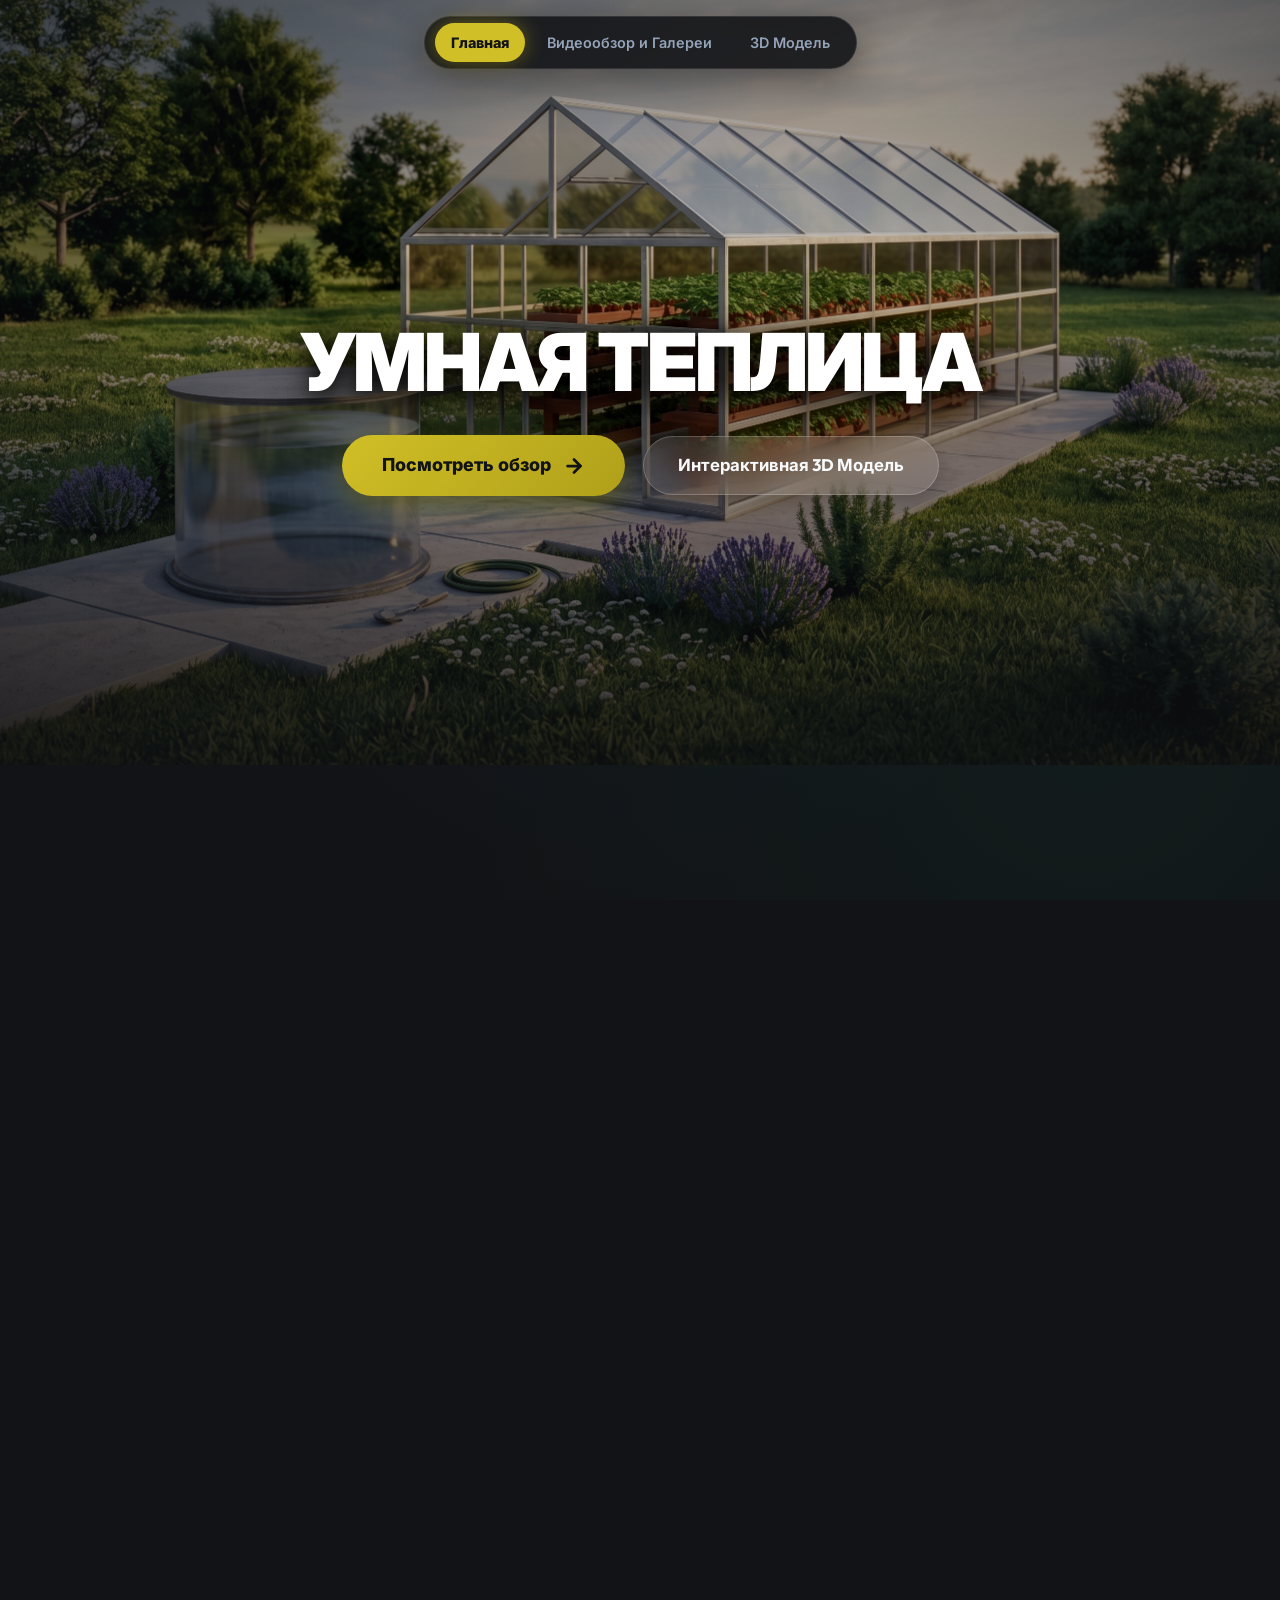
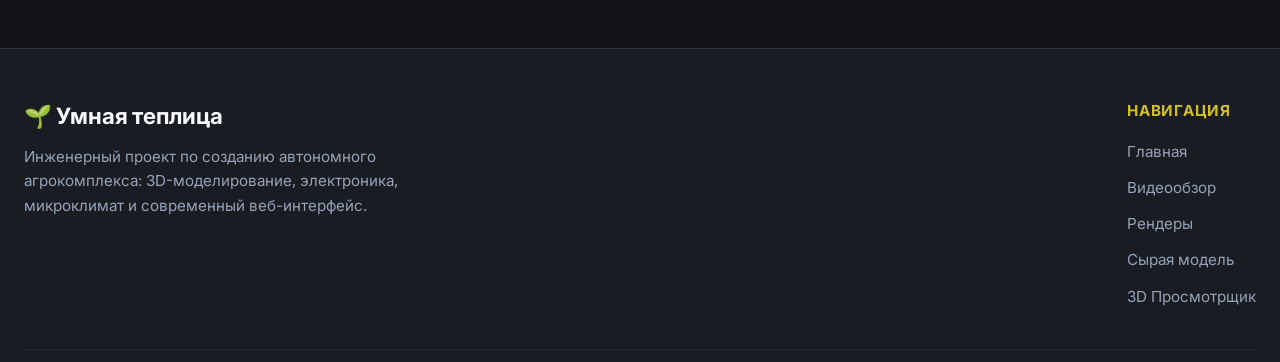
<file: index.html>
<!DOCTYPE html>
<html lang="ru">
<head>
  <meta charset="UTF-8" />
  <meta name="viewport" content="width=device-width, initial-scale=1.0" />
  <title>Умная теплица | Портфолио проект</title>
  <link rel="stylesheet" href="css/style.css" />
  <link rel="stylesheet" href="css/cards.css" />
</head>
<body>

  <!-- SITE HEADER / NAVBAR -->
  <header class="site-header">
    <div class="nav-container">
      <nav>
        <ul class="nav-links">
          <li><a href="index.html" class="nav-link active">Главная</a></li>
          <li><a href="review.html" class="nav-link">Видеообзор и Галереи</a></li>
          <li><a href="model.html" class="nav-link">3D Модель</a></li>
        </ul>
      </nav>
    </div>
  </header>

  <!-- HERO SECTION -->
  <main>
    <section class="hero-section">
      <div class="hero-bg" style="background-image: url('рендер модели/identical_reconstruction_first_i…_2k_202607182048.jpeg');"></div>
      <div class="hero-overlay"></div>

      <div class="hero-content">
        <h1 class="hero-title">УМНАЯ ТЕПЛИЦА</h1>

        <div class="hero-actions">
          <a href="review.html" class="hero-btn-main">
            <span>Посмотреть обзор</span>
            <svg class="arrow-icon" viewBox="0 0 24 24" fill="none" stroke-width="3" stroke-linecap="round" stroke-linejoin="round">
              <line x1="5" y1="12" x2="19" y2="12"></line>
              <polyline points="12 5 19 12 12 19"></polyline>
            </svg>
          </a>

          <a href="model.html" class="btn btn-glass">
            <span>Интерактивная 3D Модель</span>
          </a>
        </div>
      </div>
    </section>

    <!-- COMPACT & EXPANDING PHOTO CARDS SECTION -->
    <section class="cards-section section">
      <div class="container">
        <div class="section-header">
          <h2 class="section-title">Ключевые этапы и компоненты</h2>
        </div>

        <div class="cards-container">
          
          <!-- CARD 1 -->
          <div class="expand-card" data-href="model.html">
            <div class="expand-card-img-wrap">
              <img class="expand-card-img" src="рендер модели/identical_reconstruction_first_i…_2k_202607182048.jpeg" alt="3D Проектирование и конструкция" loading="lazy" decoding="async" />
              <div class="expand-card-overlay"></div>
            </div>

            <div class="expand-card-content">
              <div class="expand-card-left">
                <span class="expand-card-num">01 / МОДЕЛИРОВАНИЕ</span>
                <h3 class="expand-card-title">3D Проектирование и конструкция</h3>
                <p class="expand-card-desc">
                  Полное 3D-моделирование каркаса, полок гидропоники, вентиляционных люков и резервуара в SketchUp.
                </p>
                <div class="expand-card-tags">
                  <span class="expand-card-tag">SketchUp Pro</span>
                  <span class="expand-card-tag">3D САПР</span>
                  <span class="expand-card-tag">Оптимизация веса</span>
                </div>
              </div>
              <div class="expand-card-right">
                <a href="model.html" class="expand-btn">
                  <span>Открыть в 3D</span>
                  <span>→</span>
                </a>
              </div>
            </div>
          </div>

          <!-- CARD 2 -->
          <div class="expand-card" data-href="review.html#video">
            <div class="expand-card-img-wrap">
              <img class="expand-card-img" src="рендер модели/new_camera_angle_new_perspective_202607182051.jpeg" alt="Автоматика & Климат-контроль" loading="lazy" decoding="async" />
              <div class="expand-card-overlay"></div>
            </div>

            <div class="expand-card-content">
              <div class="expand-card-left">
                <span class="expand-card-num">02 / АВТОМАТИКА</span>
                <h3 class="expand-card-title">Экосистема умных датчиков и климат-контроль</h3>
                <p class="expand-card-desc">
                  Мониторинг влажности почвы, температуры воздуха, освещенности и концентрации CO2 с обратной связью.
                </p>
                <div class="expand-card-tags">
                  <span class="expand-card-tag">DHT22 / BME280</span>
                  <span class="expand-card-tag">Влажность почвы</span>
                  <span class="expand-card-tag">ESP32 / MCU</span>
                </div>
              </div>
              <div class="expand-card-right">
                <a href="review.html#video" class="expand-btn">
                  <span>Смотреть видео</span>
                  <span>→</span>
                </a>
              </div>
            </div>
          </div>

          <!-- CARD 3 -->
          <div class="expand-card" data-href="review.html#gallery-renders">
            <div class="expand-card-img-wrap">
              <img class="expand-card-img" src="рендер модели/overhead_aerial_view_scene_202607181948.jpeg" alt="Капельный полив и фитоосвещение" loading="lazy" decoding="async" />
              <div class="expand-card-overlay"></div>
            </div>

            <div class="expand-card-content">
              <div class="expand-card-left">
                <span class="expand-card-num">03 / АГРОТЕХНОЛОГИИ</span>
                <h3 class="expand-card-title">Капельный полив и спектральный LED фитосвет</h3>
                <p class="expand-card-desc">
                  Энергоэффективные фитодиоды полного спектра (450nm + 660nm) и дозированная подача раствора по расписанию.
                </p>
                <div class="expand-card-tags">
                  <span class="expand-card-tag">Full Spectrum LED</span>
                  <span class="expand-card-tag">Капельное орошение</span>
                  <span class="expand-card-tag">Энергоэффективность</span>
                </div>
              </div>
              <div class="expand-card-right">
                <a href="review.html#gallery-renders" class="expand-btn">
                  <span>Смотреть рендеры</span>
                  <span>→</span>
                </a>
              </div>
            </div>
          </div>

          <!-- CARD 4 -->
          <div class="expand-card" data-href="review.html#gallery-raw">
            <div class="expand-card-img-wrap">
              <img class="expand-card-img" src="рендер модели/upscale_base_2k_202607182050.jpeg" alt="Физический прототип и сборка" loading="lazy" decoding="async" />
              <div class="expand-card-overlay"></div>
            </div>

            <div class="expand-card-content">
              <div class="expand-card-left">
                <span class="expand-card-num">04 / ПРОТОТИПИРОВАНИЕ</span>
                <h3 class="expand-card-title">Физическая сборка и полевые испытания</h3>
                <p class="expand-card-desc">
                  От чертежей и лазерной резки макетов до готового рабочего прототипа с калибровкой реле и тестами.
                </p>
                <div class="expand-card-tags">
                  <span class="expand-card-tag">Физический макет</span>
                  <span class="expand-card-tag">Сборка прототипа</span>
                  <span class="expand-card-tag">Финальный тест</span>
                </div>
              </div>
              <div class="expand-card-right">
                <a href="review.html#gallery-raw" class="expand-btn">
                  <span>Смотреть чертежи</span>
                  <span>→</span>
                </a>
              </div>
            </div>
          </div>

        </div>
      </div>
    </section>
  </main>

  <!-- FOOTER -->
  <footer class="site-footer">
    <div class="container">
      <div class="footer-content">
        <div class="footer-brand">
          <h3>🌱 Умная теплица</h3>
          <p>Инженерный проект по созданию автономного агрокомплекса: 3D-моделирование, электроника, микроклимат и современный веб-интерфейс.</p>
        </div>
        <div class="footer-col">
          <h4>Навигация</h4>
          <ul>
            <li><a href="index.html">Главная</a></li>
            <li><a href="review.html">Видеообзор</a></li>
            <li><a href="review.html#gallery-renders">Рендеры</a></li>
            <li><a href="review.html#gallery-raw">Сырая модель</a></li>
            <li><a href="model.html">3D Просмотрщик</a></li>
          </ul>
        </div>
      </div>
      <div class="footer-bottom">
        <p>© 2026 Портфолио проект "Умная теплица". Все права защищены.</p>
      </div>
    </div>
  </footer>

  <script src="js/main.js"></script>
  <script src="js/cards.js"></script>
</body>
</html>
</file>
<file: css/style.css>
/* ===================================================
   SMART GREENHOUSE PORTFOLIO - MAIN STYLES
   =================================================== */

@import url('https://fonts.googleapis.com/css2?family=Inter:wght@300;400;500;600;700;800;900&family=Outfit:wght@400;600;700;800;900&family=JetBrains+Mono:wght@400;600&display=swap');

:root {
  --bg-primary: #121316;
  --bg-secondary: #1a1c23;
  --bg-card: rgba(30, 32, 40, 0.75);
  --bg-glass: rgba(255, 255, 255, 0.06);
  --bg-glass-heavy: rgba(20, 22, 28, 0.92);
  --bg-glass-nav: rgba(18, 19, 22, 0.88);
  
  --accent-gold: #d0bf26;
  --accent-gold-glow: rgba(208, 191, 38, 0.35);
  --accent-green: #10b981;
  --accent-green-glow: rgba(16, 185, 129, 0.3);
  --accent-cyan: #06b6d4;
  --accent-purple: #a855f7;
  
  --text-primary: #f8fafc;
  --text-secondary: #94a3b8;
  --text-muted: #64748b;
  
  --border-light: rgba(255, 255, 255, 0.1);
  --border-active: rgba(208, 191, 38, 0.4);
  --border-glass: rgba(255, 255, 255, 0.12);
  
  --radius-sm: 10px;
  --radius-md: 18px;
  --radius-lg: 28px;
  --radius-xl: 40px;
  --radius-full: 9999px;
  
  --shadow-sm: 0 4px 20px rgba(0, 0, 0, 0.25);
  --shadow-md: 0 10px 40px rgba(0, 0, 0, 0.45);
  --shadow-lg: 0 20px 60px rgba(0, 0, 0, 0.6);
  --shadow-gold: 0 0 35px rgba(208, 191, 38, 0.25);
  --shadow-glow: 0 0 45px rgba(16, 185, 129, 0.2);

  --font-main: 'Inter', system-ui, -apple-system, sans-serif;
  --font-heading: 'Outfit', 'Inter', sans-serif;
  --font-mono: 'JetBrains Mono', monospace;
  
  --transition-fast: 0.2s cubic-bezier(0.4, 0, 0.2, 1);
  --transition-normal: 0.35s cubic-bezier(0.4, 0, 0.2, 1);
  --transition-smooth: 0.5s cubic-bezier(0.16, 1, 0.3, 1);
}

*, *::before, *::after {
  box-sizing: border-box;
  margin: 0;
  padding: 0;
}

html {
  scroll-behavior: smooth;
  color-scheme: dark;
  font-size: 16px;
  -webkit-text-size-adjust: 100%;
}

body {
  font-family: var(--font-main);
  background-color: var(--bg-primary);
  color: var(--text-primary);
  line-height: 1.6;
  min-height: 100vh;
  overflow-x: hidden;
  position: relative;
  background-image: 
    radial-gradient(circle at 15% 15%, rgba(208, 191, 38, 0.04) 0%, transparent 40%),
    radial-gradient(circle at 85% 80%, rgba(16, 185, 129, 0.05) 0%, transparent 50%),
    radial-gradient(circle at 50% 50%, rgba(6, 182, 212, 0.03) 0%, transparent 60%);
  background-attachment: fixed;
  text-rendering: optimizeLegibility;
}

img {
  max-width: 100%;
  display: block;
}

/* Scrollbar */
::-webkit-scrollbar {
  width: 8px;
}
::-webkit-scrollbar-track {
  background: #121316;
}
::-webkit-scrollbar-thumb {
  background: #2e323e;
  border-radius: 4px;
  border: 2px solid #121316;
}
::-webkit-scrollbar-thumb:hover {
  background: var(--accent-gold);
}

/* ===================================================
   NAVIGATION BAR (CENTERED FLOATING CAPSULE)
   =================================================== */

.site-header {
  position: fixed;
  top: 0;
  left: 0;
  right: 0;
  z-index: 1000;
  padding: 16px 20px;
  display: flex;
  justify-content: center;
  align-items: center;
  pointer-events: none;
  transition: var(--transition-normal);
}

.nav-container {
  pointer-events: auto;
  display: flex;
  align-items: center;
  justify-content: center;
  width: auto;
  padding: 6px 10px;
  background: var(--bg-glass-nav);
  backdrop-filter: blur(16px);
  -webkit-backdrop-filter: blur(16px);
  border: 1px solid var(--border-light);
  border-radius: var(--radius-full);
  box-shadow: var(--shadow-md);
  transition: all var(--transition-normal);
  transform: translateZ(0);
  max-width: calc(100vw - 32px);
}

.nav-links {
  display: flex;
  align-items: center;
  gap: 6px;
  list-style: none;
}

.nav-link {
  position: relative;
  display: flex;
  align-items: center;
  justify-content: center;
  gap: 6px;
  padding: 8px 16px;
  border-radius: var(--radius-full);
  color: var(--text-secondary);
  text-decoration: none;
  font-size: 0.9rem;
  font-weight: 600;
  transition: all var(--transition-fast);
  white-space: nowrap;
  -webkit-tap-highlight-color: transparent;
}

.nav-link:hover {
  color: var(--text-primary);
  background: rgba(255, 255, 255, 0.08);
}

.nav-links .nav-link.active,
.nav-link.active {
  color: #121316 !important;
  background: var(--accent-gold) !important;
  box-shadow: 0 0 20px rgba(208, 191, 38, 0.45), 0 4px 12px rgba(0, 0, 0, 0.3) !important;
  font-weight: 800 !important;
}

.mobile-toggle {
  display: none !important;
}

/* ===================================================
   CONTAINER & LAYOUT
   =================================================== */

.container {
  width: 100%;
  max-width: 1360px;
  margin: 0 auto;
  padding: 0 24px;
}

.section {
  padding: 100px 0 70px;
  position: relative;
}

.section-header {
  text-align: center;
  max-width: 800px;
  margin: 0 auto 40px;
}

.section-tag {
  display: inline-flex;
  align-items: center;
  gap: 8px;
  padding: 6px 16px;
  background: rgba(208, 191, 38, 0.12);
  border: 1px solid rgba(208, 191, 38, 0.3);
  border-radius: var(--radius-full);
  color: var(--accent-gold);
  font-size: 0.85rem;
  font-weight: 700;
  text-transform: uppercase;
  letter-spacing: 0.08em;
  margin-bottom: 16px;
}

.section-title {
  font-family: var(--font-heading);
  font-size: clamp(2rem, 3.8vw, 3rem);
  font-weight: 800;
  letter-spacing: -0.03em;
  line-height: 1.15;
  margin-bottom: 16px;
  background: linear-gradient(180deg, #ffffff 0%, #cbd5e1 100%);
  -webkit-background-clip: text;
  -webkit-text-fill-color: transparent;
}

.section-desc {
  font-size: 1.1rem;
  color: var(--text-secondary);
  line-height: 1.65;
}

/* ===================================================
   BUTTONS
   =================================================== */

.btn {
  display: inline-flex;
  align-items: center;
  justify-content: center;
  gap: 12px;
  padding: 15px 34px;
  border-radius: var(--radius-full);
  font-size: 1.05rem;
  font-weight: 700;
  font-family: var(--font-heading);
  text-decoration: none;
  cursor: pointer;
  border: none;
  transition: all var(--transition-normal);
  position: relative;
  overflow: hidden;
  -webkit-tap-highlight-color: transparent;
  min-height: 48px;
}

.btn-primary {
  background: linear-gradient(135deg, #d0bf26, #b0a01a);
  color: #121316;
  box-shadow: 0 10px 30px var(--accent-gold-glow);
}

.btn-primary:hover {
  transform: translateY(-3px) scale(1.02);
  box-shadow: 0 15px 40px rgba(208, 191, 38, 0.55);
}

.btn-glass {
  background: rgba(255, 255, 255, 0.1);
  backdrop-filter: blur(12px);
  -webkit-backdrop-filter: blur(12px);
  color: var(--text-primary);
  border: 1px solid rgba(255, 255, 255, 0.2);
  box-shadow: var(--shadow-sm);
}

.btn-glass:hover {
  background: rgba(255, 255, 255, 0.18);
  border-color: var(--accent-gold);
  transform: translateY(-3px);
  box-shadow: var(--shadow-md);
}

.btn-icon {
  display: inline-flex;
  align-items: center;
  justify-content: center;
  background: none;
  transition: transform var(--transition-fast);
}

.btn:hover .btn-icon {
  transform: translateX(4px);
}

/* ===================================================
   FOOTER
   =================================================== */

.site-footer {
  background: var(--bg-secondary);
  border-top: 1px solid var(--border-light);
  padding: 50px 0 25px;
  margin-top: 60px;
}

.footer-content {
  display: grid;
  grid-template-columns: 1fr auto;
  gap: 40px;
  margin-bottom: 30px;
  align-items: start;
}

.footer-brand h3 {
  font-family: var(--font-heading);
  font-size: 1.4rem;
  margin-bottom: 10px;
  color: var(--text-primary);
}

.footer-brand p {
  color: var(--text-secondary);
  max-width: 420px;
  font-size: 0.95rem;
}

.footer-col h4 {
  font-size: 0.95rem;
  text-transform: uppercase;
  letter-spacing: 0.05em;
  color: var(--accent-gold);
  margin-bottom: 14px;
}

.footer-col ul {
  list-style: none;
}

.footer-col li {
  margin-bottom: 8px;
}

.footer-col a {
  color: var(--text-secondary);
  text-decoration: none;
  font-size: 0.95rem;
  transition: color var(--transition-fast);
  display: inline-block;
  padding: 2px 0;
}

.footer-col a:hover {
  color: var(--accent-gold);
}

.footer-bottom {
  text-align: center;
  padding-top: 24px;
  border-top: 1px solid rgba(255, 255, 255, 0.05);
  color: var(--text-muted);
  font-size: 0.88rem;
}

/* ===================================================
   RESPONSIVE & MOBILE
   =================================================== */

@media (max-width: 992px) {
  body {
    background-attachment: scroll;
  }
  
  .site-header {
    padding: 12px 14px;
  }

  .nav-container {
    padding: 5px 8px;
    background: rgba(18, 19, 22, 0.94);
  }

  .nav-link {
    padding: 7px 12px;
    font-size: 0.82rem;
  }

  .footer-content {
    grid-template-columns: 1fr;
    gap: 24px;
  }
}

@media (max-width: 640px) {
  .site-header {
    padding: 10px 10px;
  }
  
  .nav-container {
    padding: 4px 6px;
    max-width: calc(100vw - 20px);
  }

  .nav-links {
    gap: 3px;
  }

  .nav-link {
    padding: 6px 10px;
    font-size: 0.78rem;
    gap: 4px;
  }

  .container {
    padding: 0 16px;
  }
  .section {
    padding: 70px 0 40px;
  }
  .section-header {
    margin-bottom: 28px;
  }
}

@media (max-width: 360px) {
  .nav-link {
    padding: 5px 7px;
    font-size: 0.72rem;
  }
}
</file>
<file: css/cards.css>
/* ===================================================
   COMPACT & SMOOTH EXPANDING PHOTO CARDS (FRAME 1)
   =================================================== */

.hero-section {
  min-height: 85vh;
  display: flex;
  flex-direction: column;
  justify-content: center;
  align-items: center;
  position: relative;
  padding: 110px 0 60px;
  overflow: hidden;
  contain: layout style;
}

/* Bright & Vibrant Hero Background */
.hero-bg {
  position: absolute;
  inset: 0;
  background-size: cover;
  background-position: center 40%;
  filter: brightness(0.92) contrast(1.08) saturate(1.15);
  transform: scale(1.02);
  transition: transform 1.2s cubic-bezier(0.16, 1, 0.3, 1);
  z-index: 0;
  will-change: transform;
}

/* Subtle Transparent Overlay for High Contrast Legibility */
.hero-overlay {
  position: absolute;
  inset: 0;
  background: 
    linear-gradient(180deg, rgba(14, 15, 18, 0.35) 0%, rgba(14, 15, 18, 0.12) 40%, rgba(14, 15, 18, 0.8) 100%),
    radial-gradient(circle at 50% 50%, transparent 35%, rgba(14, 15, 18, 0.45) 100%);
  z-index: 1;
}

.hero-content {
  position: relative;
  z-index: 2;
  text-align: center;
  max-width: 920px;
  margin: 0 auto;
  display: flex;
  flex-direction: column;
  align-items: center;
  padding: 0 16px;
}

.hero-title {
  font-family: var(--font-heading);
  font-size: clamp(2.8rem, 6.5vw, 5rem);
  font-weight: 900;
  line-height: 1.08;
  letter-spacing: -0.04em;
  margin-bottom: 30px;
  color: #ffffff;
  text-shadow: 
    0 4px 20px rgba(0, 0, 0, 0.85),
    0 10px 40px rgba(0, 0, 0, 0.7),
    0 0 80px rgba(0, 0, 0, 0.5);
}

.hero-actions {
  display: flex;
  align-items: center;
  justify-content: center;
  gap: 18px;
  flex-wrap: wrap;
}

.hero-btn-main {
  padding: 16px 40px;
  font-size: 1.12rem;
  font-weight: 800;
  background: linear-gradient(135deg, #d0bf26, #b0a01a);
  color: #121316;
  border-radius: var(--radius-full);
  box-shadow: 0 10px 30px var(--accent-gold-glow), 0 4px 15px rgba(0, 0, 0, 0.4);
  display: inline-flex;
  align-items: center;
  gap: 12px;
  text-decoration: none;
  transition: all var(--transition-normal);
  -webkit-tap-highlight-color: transparent;
}

.hero-btn-main:hover {
  transform: translateY(-3px) scale(1.02);
  box-shadow: 0 16px 40px rgba(208, 191, 38, 0.65);
}

.hero-btn-main .arrow-icon {
  width: 22px;
  height: 22px;
  stroke: #121316;
  transition: transform var(--transition-fast);
}

.hero-btn-main:hover .arrow-icon {
  transform: translateX(5px);
}

/* ===================================================
   SMOOTH EXPANDING CARDS (ACCORDION REVEAL)
   =================================================== */

.cards-section {
  padding: 30px 0 90px;
  position: relative;
  content-visibility: auto;
  contain-intrinsic-size: 0 600px;
}

.cards-container {
  display: flex;
  flex-direction: column;
  gap: 16px;
  max-width: 1060px; /* Compact total width */
  margin: 0 auto;
}

/* Expandable Card */
.expand-card {
  position: relative;
  width: 100%;
  height: 125px; /* Compact initial height */
  border-radius: 32px;
  overflow: hidden;
  cursor: pointer;
  background: #181920;
  border: 1px solid rgba(255, 255, 255, 0.12);
  box-shadow: 0 6px 22px rgba(0, 0, 0, 0.4);
  transition: height 0.5s cubic-bezier(0.16, 1, 0.3, 1),
              border-color 0.35s ease,
              box-shadow 0.4s ease,
              transform 0.35s ease;
  user-select: none;
  -webkit-tap-highlight-color: transparent;
  transform: translateZ(0); /* Hardware Acceleration for 60fps */
}

/* Photo Background */
.expand-card-img-wrap {
  position: absolute;
  inset: 0;
  width: 100%;
  height: 100%;
  overflow: hidden;
}

.expand-card-img {
  width: 100%;
  height: 100%;
  object-fit: cover;
  object-position: center;
  transition: transform 0.7s cubic-bezier(0.16, 1, 0.3, 1), filter 0.45s ease;
  filter: brightness(0.78);
  transform: translateZ(0);
}

/* Gradient Overlay */
.expand-card-overlay {
  position: absolute;
  inset: 0;
  background: linear-gradient(180deg, rgba(12, 13, 16, 0.25) 0%, rgba(12, 13, 16, 0.55) 45%, rgba(12, 13, 16, 0.94) 100%);
  transition: background 0.4s ease;
}

/* Content Layout */
.expand-card-content {
  position: absolute;
  bottom: 0;
  left: 0;
  right: 0;
  padding: 22px 34px;
  display: flex;
  align-items: flex-end;
  justify-content: space-between;
  z-index: 2;
  transition: padding 0.4s ease;
}

.expand-card-left {
  max-width: 680px;
}

.expand-card-num {
  font-family: var(--font-mono);
  font-size: 0.78rem;
  font-weight: 800;
  color: var(--accent-gold);
  letter-spacing: 0.08em;
  text-transform: uppercase;
  margin-bottom: 4px;
  display: block;
}

.expand-card-title {
  font-family: var(--font-heading);
  font-size: clamp(1.15rem, 1.8vw, 1.45rem);
  font-weight: 800;
  color: #ffffff;
  margin-bottom: 6px;
  letter-spacing: -0.01em;
  text-shadow: 0 2px 10px rgba(0, 0, 0, 0.9);
}

/* Description Text - reveals smoothly on expansion */
.expand-card-desc {
  font-size: 0.95rem;
  color: #cbd5e1;
  line-height: 1.5;
  opacity: 0;
  max-height: 0;
  overflow: hidden;
  margin: 0;
  transform: translateY(8px);
  transition: opacity 0.4s ease, max-height 0.45s ease, transform 0.4s ease, margin 0.4s ease;
  text-shadow: 0 2px 8px rgba(0, 0, 0, 0.8);
}

.expand-card-tags {
  display: flex;
  gap: 8px;
  flex-wrap: wrap;
  margin-top: 6px;
}

.expand-card-tag {
  font-size: 0.75rem;
  font-weight: 600;
  padding: 3px 12px;
  background: rgba(0, 0, 0, 0.55);
  backdrop-filter: blur(8px);
  -webkit-backdrop-filter: blur(8px);
  border-radius: var(--radius-full);
  color: #cbd5e1;
  border: 1px solid rgba(255, 255, 255, 0.15);
}

/* Right Action Button */
.expand-card-right {
  display: flex;
  align-items: center;
  flex-shrink: 0;
  margin-left: 20px;
}

.expand-btn {
  display: inline-flex;
  align-items: center;
  gap: 8px;
  padding: 10px 22px;
  border-radius: var(--radius-full);
  background: rgba(208, 191, 38, 0.15);
  border: 1px solid rgba(208, 191, 38, 0.4);
  color: var(--accent-gold);
  font-size: 0.88rem;
  font-weight: 700;
  backdrop-filter: blur(8px);
  -webkit-backdrop-filter: blur(8px);
  text-decoration: none;
  transition: all 0.3s ease;
  -webkit-tap-highlight-color: transparent;
}

/* ===================================================
   OPENED / EXPANDED STATE (ON HOVER & ON ACTIVE)
   =================================================== */

.expand-card:hover,
.expand-card.active {
  height: 330px; /* Smooth open height */
  border-color: var(--accent-gold);
  box-shadow: 0 16px 45px rgba(0, 0, 0, 0.65), 0 0 28px rgba(208, 191, 38, 0.28);
}

.expand-card:hover .expand-card-img,
.expand-card.active .expand-card-img {
  transform: scale(1.025);
  filter: brightness(0.92);
}

.expand-card:hover .expand-card-overlay,
.expand-card.active .expand-card-overlay {
  background: linear-gradient(180deg, rgba(12, 13, 16, 0.15) 0%, rgba(12, 13, 16, 0.45) 40%, rgba(12, 13, 16, 0.95) 100%);
}

.expand-card:hover .expand-card-desc,
.expand-card.active .expand-card-desc {
  opacity: 1;
  max-height: 80px;
  margin-top: 8px;
  margin-bottom: 10px;
  transform: translateY(0);
}

.expand-card:hover .expand-btn,
.expand-card.active .expand-btn {
  background: var(--accent-gold);
  color: #121316;
  box-shadow: 0 0 22px var(--accent-gold-glow);
  transform: scale(1.05);
}

/* Responsive & Low-End Mobile Optimizations */
@media (max-width: 992px) {
  .cards-container {
    max-width: 95%;
  }
  .expand-card {
    height: 120px;
  }
  .expand-card:hover,
  .expand-card.active {
    height: 320px;
  }
  .expand-card-content {
    padding: 16px 24px;
  }
}

@media (max-width: 640px) {
  .hero-section {
    min-height: 75vh;
    padding: 90px 0 40px;
  }
  .hero-title {
    font-size: 2.5rem;
    margin-bottom: 24px;
  }
  .hero-actions {
    gap: 12px;
    width: 100%;
  }
  .hero-btn-main, .btn-glass {
    width: 100%;
    justify-content: center;
    padding: 14px 24px;
  }
  .expand-card {
    border-radius: 22px;
    height: 120px;
  }
  .expand-card:hover,
  .expand-card.active {
    height: 360px;
  }
  .expand-card-content {
    flex-direction: column;
    align-items: flex-start;
    gap: 10px;
    padding: 16px 20px;
  }
  .expand-card-right {
    margin-left: 0;
    width: 100%;
  }
  .expand-btn {
    width: 100%;
    justify-content: center;
  }
}
</file>
